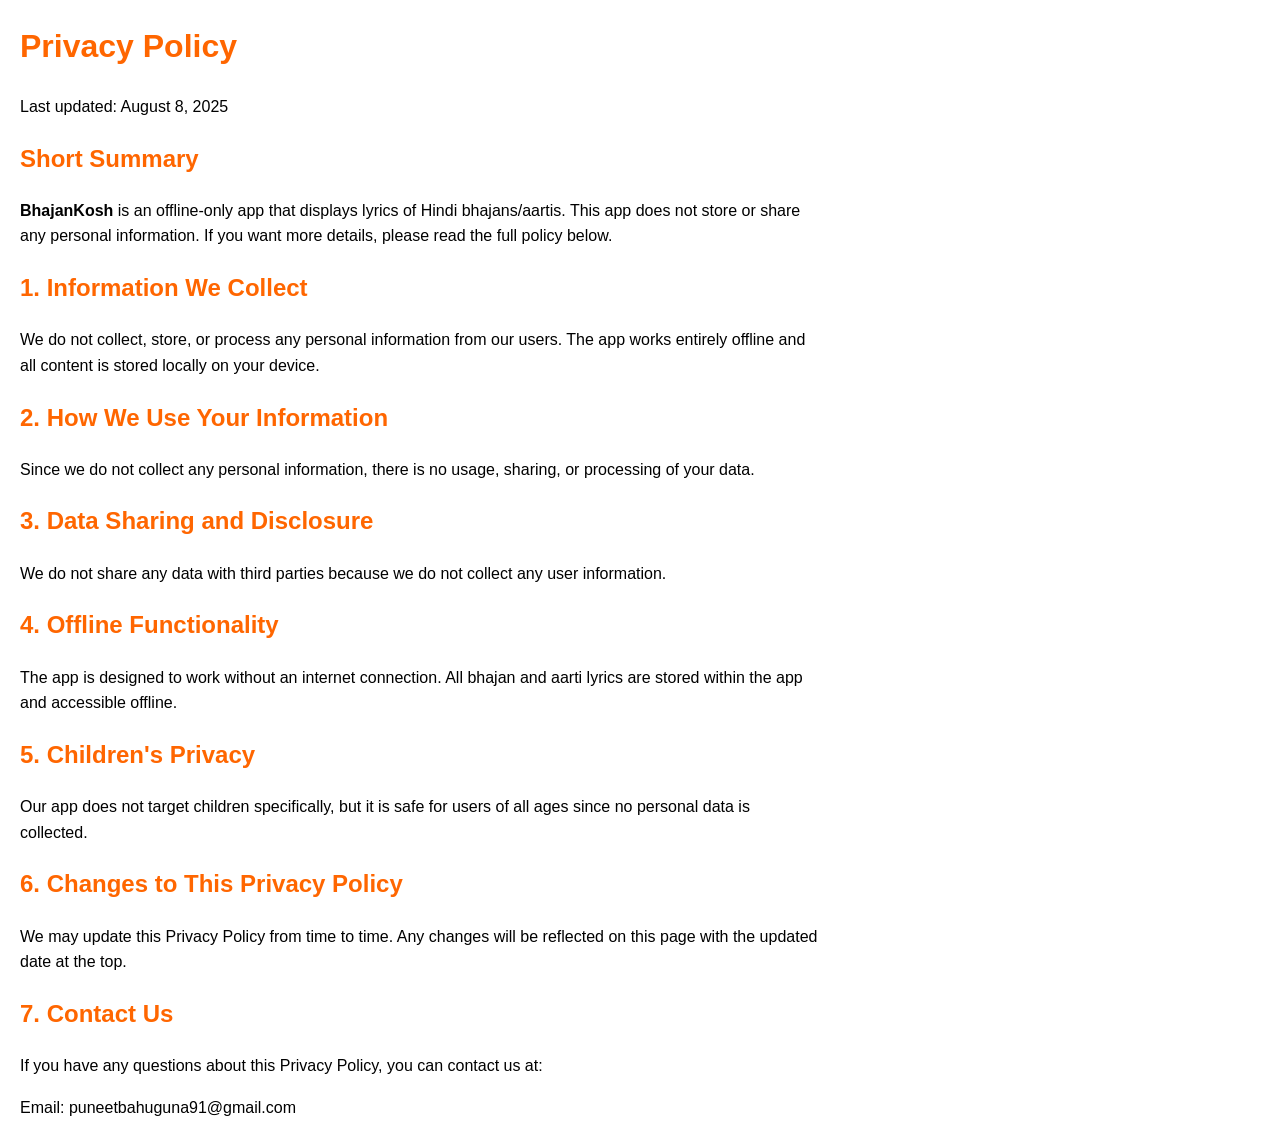
<file: privacypolicy.html>
<!DOCTYPE html>
<html lang="en">
<head>
    <meta charset="UTF-8">
    <meta name="viewport" content="width=device-width, initial-scale=1.0">
    <title>Privacy Policy - BhajanKosh</title>
    <style>
        body {
            font-family: Arial, sans-serif;
            line-height: 1.6;
            margin: 20px;
            max-width: 800px;
        }
        h1, h2 {
            color: #ff6600;
        }
        section {
            margin-bottom: 20px;
        }
    </style>
</head>
<body>

    <header>
        <h1>Privacy Policy</h1>
        <p>Last updated: August 8, 2025</p>
    </header>

    <section>
        <h2>Short Summary</h2>
        <p><strong>BhajanKosh</strong> is an offline-only app that displays lyrics of Hindi bhajans/aartis. This app does not store or share any personal information. If you want more details, please read the full policy below.</p>
    </section>

    <section>
        <h2>1. Information We Collect</h2>
        <p>We do not collect, store, or process any personal information from our users. The app works entirely offline and all content is stored locally on your device.</p>
    </section>

    <section>
        <h2>2. How We Use Your Information</h2>
        <p>Since we do not collect any personal information, there is no usage, sharing, or processing of your data.</p>
    </section>

    <section>
        <h2>3. Data Sharing and Disclosure</h2>
        <p>We do not share any data with third parties because we do not collect any user information.</p>
    </section>

    <section>
        <h2>4. Offline Functionality</h2>
        <p>The app is designed to work without an internet connection. All bhajan and aarti lyrics are stored within the app and accessible offline.</p>
    </section>

    <section>
        <h2>5. Children's Privacy</h2>
        <p>Our app does not target children specifically, but it is safe for users of all ages since no personal data is collected.</p>
    </section>

    <section>
        <h2>6. Changes to This Privacy Policy</h2>
        <p>We may update this Privacy Policy from time to time. Any changes will be reflected on this page with the updated date at the top.</p>
    </section>

    <section>
        <h2>7. Contact Us</h2>
        <p>If you have any questions about this Privacy Policy, you can contact us at:</p>
        <p>Email: puneetbahuguna91@gmail.com</p>
    </section>

</body>
</html>
</file>
